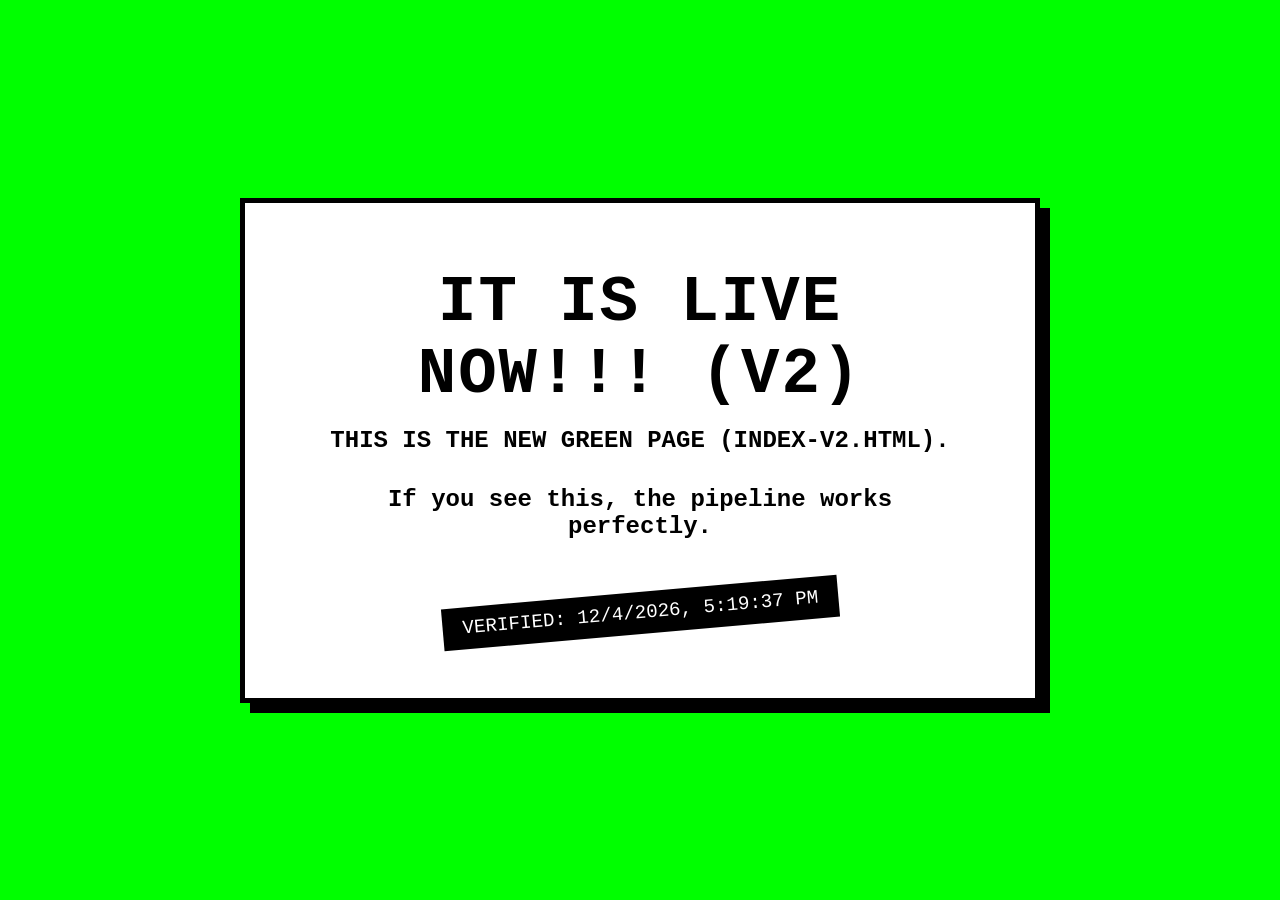
<file: index.html>
<!DOCTYPE html>
<html>
<head>
    <title>Redirecting...</title>
    <meta http-equiv="refresh" content="0; url=index-v2.html">
    <style>
        body { font-family: sans-serif; text-align: center; padding: 2rem; background: #f0f0f0; }
        a { color: #007bff; text-decoration: none; }
    </style>
</head>
<body>
    <h3>Redirecting...</h3>
    <p>If you aren't redirected automatically, <a href="index-v2.html">click here</a>.</p>
</body>
</html>
</file>
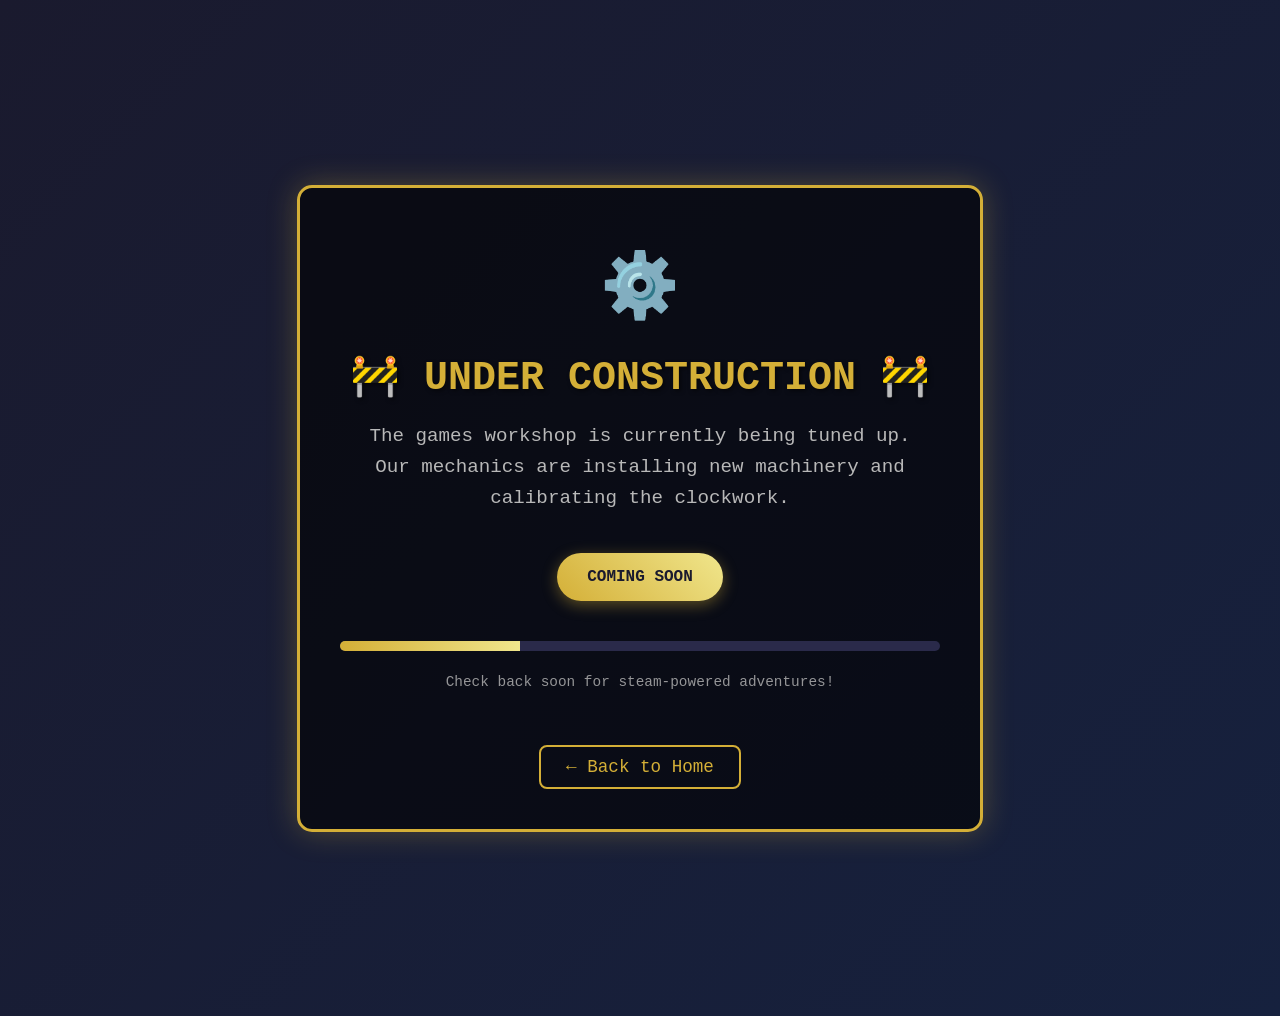
<file: games/index.html>
<!DOCTYPE html>
<html lang="en">
<head>
    <meta charset="UTF-8">
    <meta name="viewport" content="width=device-width, initial-scale=1.0">
    <title>Games Hub - Under Construction</title>
    <style>
        body {
            font-family: 'Courier New', monospace;
            background: linear-gradient(135deg, #1a1a2e 0%, #16213e 100%);
            color: #e0e0e0;
            text-align: center;
            padding: 50px 20px;
            min-height: 100vh;
            display: flex;
            flex-direction: column;
            justify-content: center;
            align-items: center;
        }
        
        .construction-container {
            max-width: 600px;
            background: rgba(0, 0, 0, 0.6);
            border: 3px solid #d4af37;
            border-radius: 15px;
            padding: 40px;
            box-shadow: 0 0 30px rgba(212, 175, 55, 0.3);
        }
        
        h1 {
            color: #d4af37;
            font-size: 2.5em;
            margin-bottom: 20px;
            text-shadow: 2px 2px 4px rgba(0, 0, 0, 0.5);
        }
        
        .gear-icon {
            font-size: 4em;
            margin: 20px 0;
            animation: rotate 10s linear infinite;
        }
        
        @keyframes rotate {
            from { transform: rotate(0deg); }
            to { transform: rotate(360deg); }
        }
        
        .message {
            font-size: 1.2em;
            line-height: 1.6;
            margin: 20px 0;
            color: #b8b8b8;
        }
        
        .coming-soon {
            background: linear-gradient(45deg, #d4af37, #f0e68c);
            color: #1a1a2e;
            padding: 15px 30px;
            border-radius: 25px;
            font-weight: bold;
            display: inline-block;
            margin: 20px 0;
            box-shadow: 0 4px 15px rgba(212, 175, 55, 0.4);
        }
        
        .back-link {
            display: inline-block;
            margin-top: 30px;
            color: #d4af37;
            text-decoration: none;
            font-size: 1.1em;
            border: 2px solid #d4af37;
            padding: 10px 25px;
            border-radius: 8px;
            transition: all 0.3s ease;
        }
        
        .back-link:hover {
            background: #d4af37;
            color: #1a1a2e;
        }
        
        .progress-bar {
            width: 100%;
            height: 10px;
            background: #2a2a4a;
            border-radius: 5px;
            margin: 20px 0;
            overflow: hidden;
        }
        
        .progress-fill {
            height: 100%;
            width: 30%;
            background: linear-gradient(90deg, #d4af37, #f0e68c);
            animation: progress 2s ease-in-out infinite;
        }
        
        @keyframes progress {
            0%, 100% { width: 30%; }
            50% { width: 70%; }
        }
    </style>
</head>
<body>
    <div class="construction-container">
        <div class="gear-icon">⚙️</div>
        <h1>🚧 UNDER CONSTRUCTION 🚧</h1>
        <p class="message">
            The games workshop is currently being tuned up.<br>
            Our mechanics are installing new machinery and calibrating the clockwork.
        </p>
        <div class="coming-soon">
            COMING SOON
        </div>
        <div class="progress-bar">
            <div class="progress-fill"></div>
        </div>
        <p class="message" style="font-size: 0.9em; opacity: 0.8;">
            Check back soon for steam-powered adventures!
        </p>
        <a href="/" class="back-link">← Back to Home</a>
    </div>
</body>
</html>
</file>
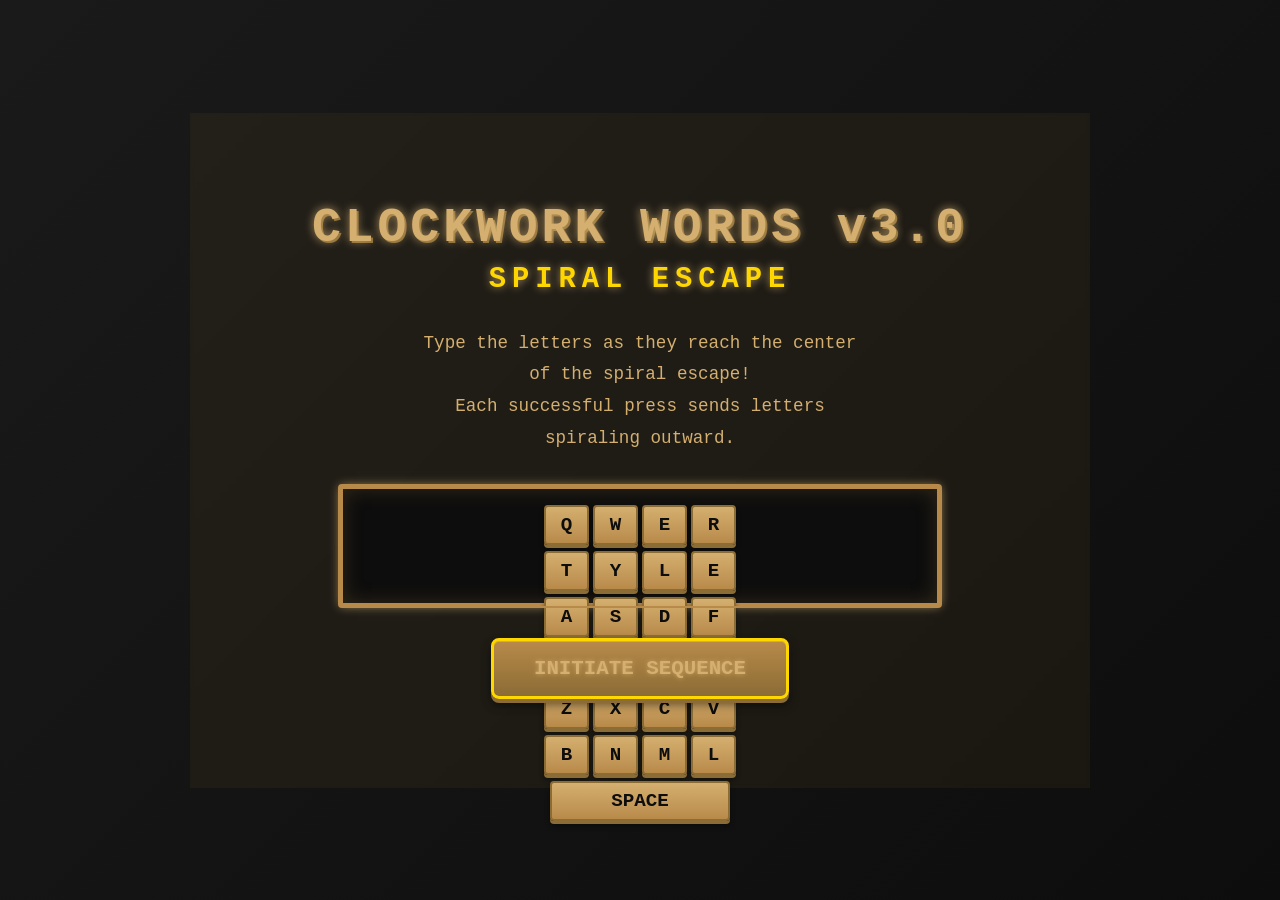
<file: typing/index.html>
<!DOCTYPE html>
<html lang="en">
<head>
  <meta charset="UTF-8">
  <title>Typing Game</title>
  <meta http-equiv="refresh" content="0; url=clockwork-words-v3/">
</head>
<body>
  <script>window.location.href = "clockwork-words-v3/";</script>
</body>
</html>
</file>
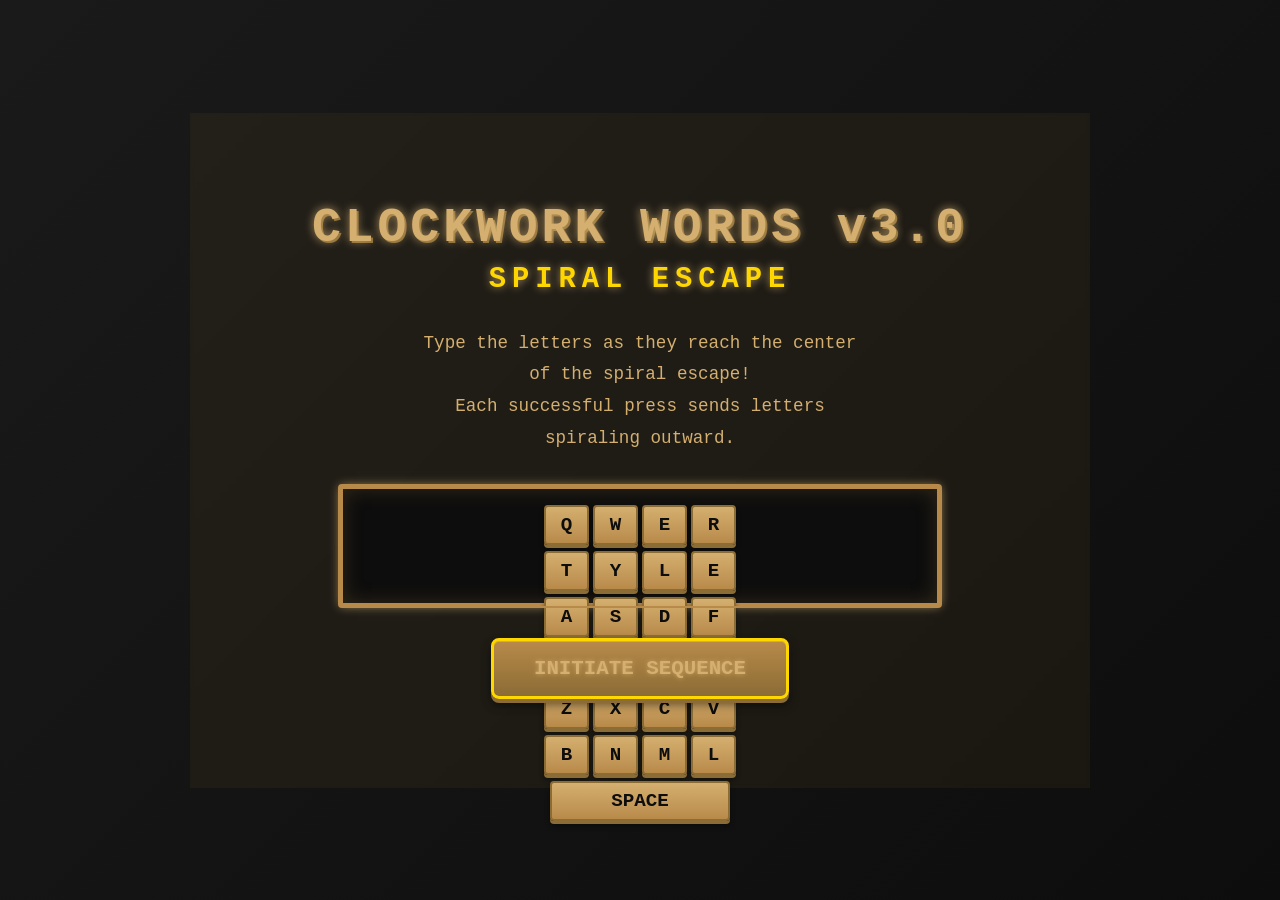
<file: steam-punk-games/clockwork-words-v3/index.html>
<!DOCTYPE html>
<html lang="en">
<head>
    <meta charset="UTF-8">
    <meta name="viewport" content="width=device-width, initial-scale=1.0">
    <title>Clockwork Words v3.0 - Spiral Escape</title>
    <link rel="stylesheet" href="game.css">
</head>
<body>
    <div id="game-container">
        <!-- Start Screen -->
        <div id="start-screen" class="screen active">
            <h1 class="main-title">CLOCKWORK WORDS v3.0</h1>
            <h2 class="subtitle">SPIRAL ESCAPE</h2>
            <div class="description">
                <p>Type the letters as they reach the center of the spiral escape!</p>
                <p>Each successful press sends letters spiraling outward.</p>
            </div>
            <div id="keyboard-display" class="keyboard-display">
                <!-- Keyboard layout will be rendered here -->
            </div>
            <button id="start-btn" class="steam-button">INITIATE SEQUENCE</button>
        </div>

        <!-- Game Screen -->
        <div id="game-screen" class="screen">
            <div id="hud">
                <div class="hud-item">
                    <span class="label">LEVEL</span>
                    <span id="level-display">1/7</span>
                </div>
                <div class="hud-item">
                    <span class="label">STREAK</span>
                    <span id="streak-display">0</span>
                </div>
                <div class="hud-item">
                    <span class="label">SCORE</span>
                    <span id="score-display">0</span>
                </div>
            </div>
            <canvas id="game-canvas"></canvas>
            <div id="progress-bar" class="progress-bar">
                <div id="progress-fill"></div>
            </div>
        </div>

        <!-- Game Over Screen -->
        <div id="game-over-screen" class="screen">
            <h2 class="title">SYSTEM FAILURE</h2>
            <p id="final-message"></p>
            <div id="stats-display">
                <p>Level Reached: <span id="final-level"></span></p>
                <p>Final Score: <span id="final-score"></span></p>
                <p>Best Streak: <span id="final-streak"></span></p>
            </div>
            <button id="restart-btn" class="steam-button">REBOOT SYSTEM</button>
        </div>

        <!-- Victory Screen -->
        <div id="victory-screen" class="screen">
            <h2 class="title title-victory">SEQUENCE COMPLETE!</h2>
            <p>All 7 levels cleared. Escape protocol successful.</p>
            <div id="stats-display">
                <p>Final Score: <span id="victory-score"></span></p>
                <p>Best Streak: <span id="victory-streak"></span></p>
            </div>
            <button id="play-again-btn" class="steam-button">PLAY AGAIN</button>
        </div>
    </div>

    <script src="game.js"></script>
</body>
</html>
</file>
<file: steam-punk-games/clockwork-words-v3/game.css>
/* Clockwork Words v3.0 - Spiral Escape CSS */
:root {
    --brass-dark: #8b6c35;
    --brass-med: #b88a4a;
    --brass-light: #d4af6f;
    --gold-accent: #ffd700;
    --dark-bg: #1a1a1a;
    --black-metal: #0d0d0d;
    --steam-glow: rgba(212, 175, 111, 0.8);
}

* {
    margin: 0;
    padding: 0;
    box-sizing: border-box;
}

body {
    font-family: 'Courier New', monospace;
    background: linear-gradient(135deg, var(--dark-bg), var(--black-metal));
    min-height: 100vh;
    display: flex;
    justify-content: center;
    align-items: center;
    overflow: hidden;
}

#game-container {
    width: 100%;
    max-width: 900px;
    aspect-ratio: 4/3;
    position: relative;
}

.screen {
    position: absolute;
    inset: 0;
    display: none;
    flex-direction: column;
    align-items: center;
    justify-content: center;
    background: rgba(139, 108, 53, 0.1);
    backdrop-filter: blur(2px);
}

.screen.active {
    display: flex;
}

.main-title {
    font-size: 3rem;
    color: var(--brass-light);
    text-shadow: 0 0 10px var(--steam-glow), 
                 2px 2px 0 var(--brass-dark);
    margin-bottom: 0.5rem;
    letter-spacing: 4px;
    font-weight: bold;
}

.subtitle {
    font-size: 1.8rem;
    color: var(--gold-accent);
    text-shadow: 0 0 8px var(--steam-glow);
    margin-bottom: 2rem;
    letter-spacing: 6px;
}

.description {
    text-align: center;
    color: var(--brass-light);
    font-size: 1.1rem;
    line-height: 1.8;
    margin-bottom: 2rem;
    padding: 0 2rem;
    max-width: 500px;
}

.keyboard-display {
    width: 100%;
    max-width: 600px;
    height: 120px;
    margin-bottom: 2rem;
    padding: 1rem;
    background: var(--black-metal);
    border: 3px solid var(--brass-med);
    box-shadow: 
        inset 0 0 20px rgba(139, 108, 53, 0.3),
        0 0 10px var(--steam-glow);
    display: grid;
    grid-template-rows: repeat(4, 1fr);
    gap: 6px;
    position: relative;
}

.keyboard-display::before {
    content: '';
    position: absolute;
    inset: -5px;
    border: 2px solid var(--brass-med);
    border-radius: 4px;
    pointer-events: none;
}

.key-row {
    display: flex;
    justify-content: center;
    gap: 4px;
}

.key {
    width: 45px;
    height: 40px;
    background: linear-gradient(180deg, var(--brass-light), var(--brass-med));
    border: 2px solid var(--brass-dark);
    border-radius: 4px;
    display: flex;
    align-items: center;
    justify-content: center;
    font-weight: bold;
    font-size: 1.2rem;
    color: var(--black-metal);
    box-shadow: 
        0 3px 0 var(--brass-dark),
        0 5px 5px rgba(0, 0, 0, 0.4);
    transition: all 0.1s;
}

.key.space {
    width: 180px;
}

.key.pressed {
    transform: translateY(3px);
    box-shadow: 0 0 0 var(--brass-dark), 0 2px 3px rgba(0, 0, 0, 0.4);
    background: linear-gradient(180deg, var(--gold-accent), var(--brass-light));
}

.steam-button {
    padding: 1rem 2.5rem;
    font-size: 1.3rem;
    font-family: inherit;
    font-weight: bold;
    background: linear-gradient(180deg, var(--brass-med), var(--brass-dark));
    color: var(--brass-light);
    border: 3px solid var(--gold-accent);
    border-radius: 8px;
    cursor: pointer;
    text-shadow: 0 0 5px var(--steam-glow);
    box-shadow: 
        0 4px 0 var(--brass-dark),
        0 6px 10px rgba(0, 0, 0, 0.5),
        inset 0 1px 0 rgba(255, 215, 0, 0.5);
    transition: all 0.1s;
    position: relative;
    overflow: hidden;
}

.steam-button:hover {
    background: linear-gradient(180deg, var(--brass-light), var(--brass-med));
    box-shadow: 
        0 4px 0 var(--brass-dark),
        0 6px 15px var(--steam-glow),
        inset 0 1px 0 rgba(255, 215, 0, 0.7);
}

.steam-button:active {
    transform: translateY(4px);
    box-shadow: 
        0 0 0 var(--brass-dark),
        0 2px 5px rgba(0, 0, 0, 0.5);
}

#game-screen.active {
    background: transparent;
}

#hud {
    display: flex;
    justify-content: space-between;
    width: 100%;
    padding: 1rem;
    margin-bottom: 0.5rem;
    background: rgba(139, 108, 53, 0.2);
    border: 2px solid var(--brass-med);
    border-radius: 8px;
}

.hud-item {
    text-align: center;
    color: var(--gold-accent);
}

.hud-item .label {
    display: block;
    font-size: 0.8rem;
    color: var(--brass-light);
    margin-bottom: 4px;
    letter-spacing: 2px;
}

.hud-item span:last-child {
    font-size: 1.5rem;
    font-weight: bold;
    text-shadow: 0 0 8px var(--steam-glow);
}

#game-canvas {
    width: 100%;
    aspect-ratio: 1;
    background: rgba(139, 108, 53, 0.1);
    border: 4px solid var(--brass-med);
    border-radius: 50%;
    box-shadow: 
        inset 0 0 30px rgba(139, 108, 53, 0.3),
        0 0 20px var(--steam-glow);
}

.progress-bar {
    width: 100%;
    height: 8px;
    background: rgba(139, 108, 53, 0.3);
    border: 2px solid var(--brass-med);
    margin-top: 0.5rem;
    border-radius: 4px;
    overflow: hidden;
}

#progress-fill {
    height: 100%;
    background: linear-gradient(90deg, var(--gold-accent), var(--brass-light));
    width: 0%;
    transition: width 0.3s ease-out;
    box-shadow: 0 0 10px var(--steam-glow);
}

.title {
    font-size: 2.5rem;
    color: var(--gold-accent);
    text-align: center;
    margin-bottom: 1.5rem;
    text-shadow: 0 0 10px var(--steam-glow);
    letter-spacing: 3px;
}

.title-victory {
    color: #4ade80;
    text-shadow: 0 0 10px rgba(74, 222, 128, 0.8);
}

#stats-display {
    background: var(--black-metal);
    border: 2px solid var(--brass-med);
    border-radius: 8px;
    padding: 1.5rem;
    margin-bottom: 2rem;
    text-align: center;
    min-width: 300px;
}

#stats-display p {
    color: var(--brass-light);
    font-size: 1.1rem;
    margin: 0.8rem 0;
}

#stats-display span {
    color: var(--gold-accent);
    font-weight: bold;
    text-shadow: 0 0 5px var(--steam-glow);
}

/* Screen transitions */
.screen {
    opacity: 0;
    transition: opacity 0.3s ease;
}

.screen.active {
    opacity: 1;
}

/* Responsive adjustments */
@media (max-width: 800px) {
    .main-title {
        font-size: 2rem;
    }
    
    .subtitle {
        font-size: 1.2rem;
    }
    
    .keyboard-display {
        height: 100px;
    }
    
    .key {
        width: 35px;
        height: 35px;
        font-size: 1rem;
    }
    
    .key.space {
        width: 120px;
    }
}
</file>
